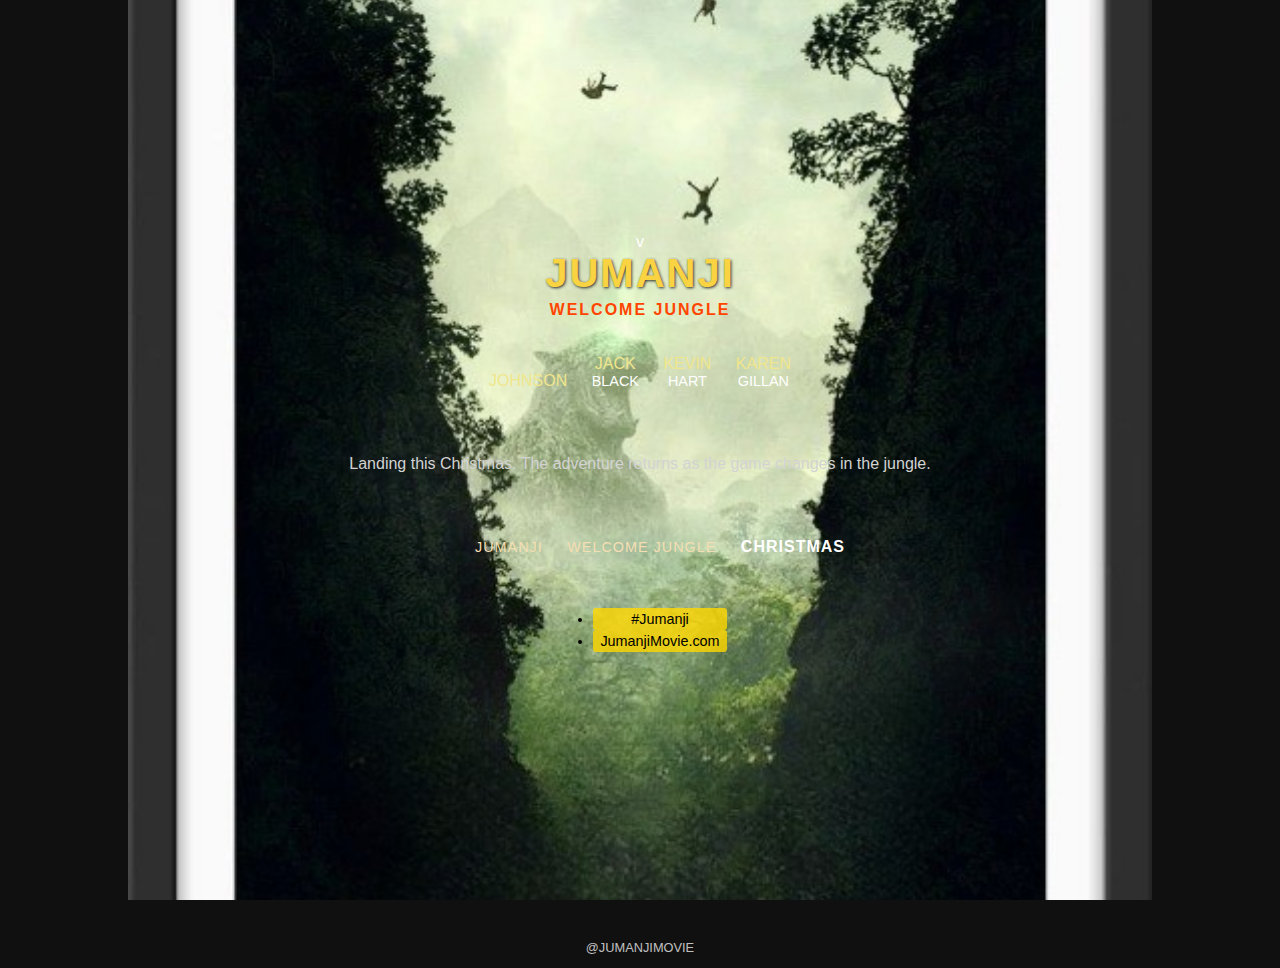
<file: lab_3/index.html>
<!DOCTYPE html>
<html lang="en">
  <!-- Cretaed a HTML document -->
  <head>
    <!-- Metad and setting for the documents -->
    <meta charset="UTF-8" /> <!-- Adding characters -->
    <meta http-equiv="X-UA-Compatible" content="IE=edge" /> <!-- Adust Internet explorer-->
    <meta name="viewport" content="width=device-width, initial-scale=1.0" /> <!-- Creat a site reponsive -->
    
    <!-- Main Title Page -->
    <title>Jumanji</title>

    <!-- Meta description -->
    <meta name="description" content="This is the movie poster for Jumanji" />

    <!-- Stop search engines from content or next page -->
    <meta name="robots" content="noindex,nofollow" />

    <!-- Link to external CSS file -->
    <link rel="stylesheet" href="css/style.css" />
  </head>
  <body>
    <!-- Hero section Contains the main movie content -->
    <section id="hero">
      <!-- Content for movie details -->
      <div class="details">
        <!-- Movie title with a link to the official website -->v
        <h1>
          <a href="https://www.netflix.com/ca/title/80192646">JUMANJI</a><br />
          <!-- Subtitle for the movie -->
          <span>WELCOME JUNGLE</span>
        </h1>
      </div>

      <!-- Section displaying the movie cast -->
      <div class="stars">
        <ul id="first">
          <!-- List of movie stars -->
          <li class="one">Johnson</li>
          <li class="one">
            Jack<br />
            <!-- Last name styled separately -->
            <span>Black</span>
          </li>
          <li class="one">
            Kevin<br />
            <span>Hart</span>
          </li>
          <li class="one">
            Karen<br />
            <span>Gillan</span>
          </li>
        </ul>
      </div>

      <!-- Short movie description -->
      <div class="intro">
        <p>
          Landing this Christmas. The adventure returns as the game changes in
          the jungle.
        </p>
      </div>

      <!-- Section for movie release date -->
      <div class="date">
        <ul class="first">
          <li class="sm">JUMANJI</li> <!-- Movie name -->
          <li class="sm">WELCOME JUNGLE</li> <!-- Subtitle -->
          <li class="sm" id="l-date">CHRISTMAS</li> <!-- Release date -->
        </ul>
      </div>

      <!-- Section for additional content like hashtags -->
      <div class="sec">
        <ul class="first">
          <li class="sm large">#Jumanji</li> <!-- Movie hashtag -->
          <li class="sm large">JumanjiMovie.com</li> <!-- Official movie website -->
        </ul>
      </div>
    </section>
    <!-- Footer section with movie on social media handle -->
    <footer class="lower">
      <p>@JumanjiMovie</p> <!-- Social media handle -->
    </footer>
  </body>
</html>
</file>
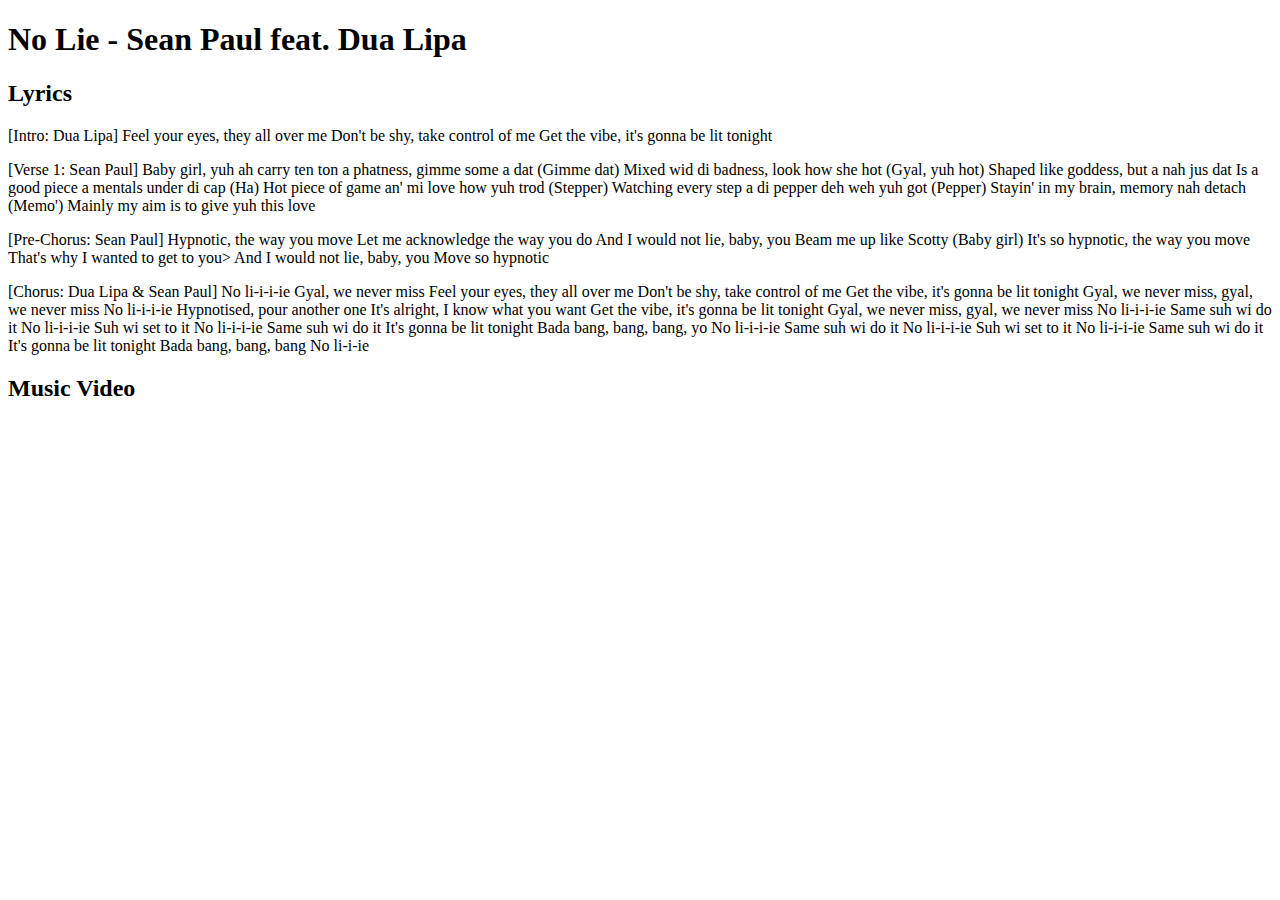
<file: assignment1.html>
<!DOCTYPE html>
<html lang="en">
<head>
    <meta name="viewport"content="width=device-width, intial-scale=1">
    <meta name="robots"content="noindex, nofollow">
    <meta name="description"content="this week we are looking at semantic elements">
    <meta charset="utf-8">
    <title>No Lie - Sean Paul feat. Dua Lipa</title>
</head>
<body>
    <h1>No Lie - Sean Paul feat. Dua Lipa</h1>

    <Section for lyrics>
    <section>
        <h2>Lyrics</h2>
        <p>
[Intro: Dua Lipa]
Feel your eyes, they all over me
Don't be shy, take control of me
Get the vibe, it's gonna be lit tonight

<p>[Verse 1: Sean Paul]
Baby girl, yuh ah carry ten ton a phatness, gimme some a dat (Gimme dat)
Mixed wid di badness, look how she hot (Gyal, yuh hot)
Shaped like goddess, but a nah jus dat
Is a good piece a mentals under di cap (Ha)
Hot piece of game an' mi love how yuh trod (Stepper)
Watching every step a di pepper deh weh yuh got (Pepper)
Stayin' in my brain, memory nah detach (Memo')
Mainly my aim is to give yuh this love</p>

<p>[Pre-Chorus: Sean Paul]
Hypnotic, the way you move
Let me acknowledge the way you do
And I would not lie, baby, you
Beam me up like Scotty (Baby girl)
It's so hypnotic, the way you move
That's why I wanted to get to you>
And I would not lie, baby, you
Move so hypnotic</p>

<p>[Chorus: Dua Lipa & Sean Paul]
No li-i-i-ie
Gyal, we never miss
Feel your eyes, they all over me
Don't be shy, take control of me
Get the vibe, it's gonna be lit tonight
Gyal, we never miss, gyal, we never miss
No li-i-i-ie
Hypnotised, pour another one
It's alright, I know what you want
Get the vibe, it's gonna be lit tonight
Gyal, we never miss, gyal, we never miss
No li-i-i-ie
Same suh wi do it
No li-i-i-ie
Suh wi set to it
No li-i-i-ie
Same suh wi do it
It's gonna be lit tonight
Bada bang, bang, bang, yo
No li-i-i-ie
Same suh wi do it
No li-i-i-ie
Suh wi set to it
No li-i-i-ie
Same suh wi do it
It's gonna be lit tonight
Bada bang, bang, bang
No li-i-ie</p>
    </p>
    </section>
    <!-- music video -->
    <section>
        <h2>Music Video</h2>
        <iframe width="560" height="315" src="https://www.youtube.com/embed/GzU8KqOY8YA?si=-jETZ6WYZ5HPbfzu" title="YouTube video player" frameborder="0" allow="accelerometer; autoplay; clipboard-write; encrypted-media; gyroscope; picture-in-picture; web-share" referrerpolicy="strict-origin-when-cross-origin" allowfullscreen></iframe>
        <!--YouTube video of the song -->
    </section>
</body>
</html>
</file>
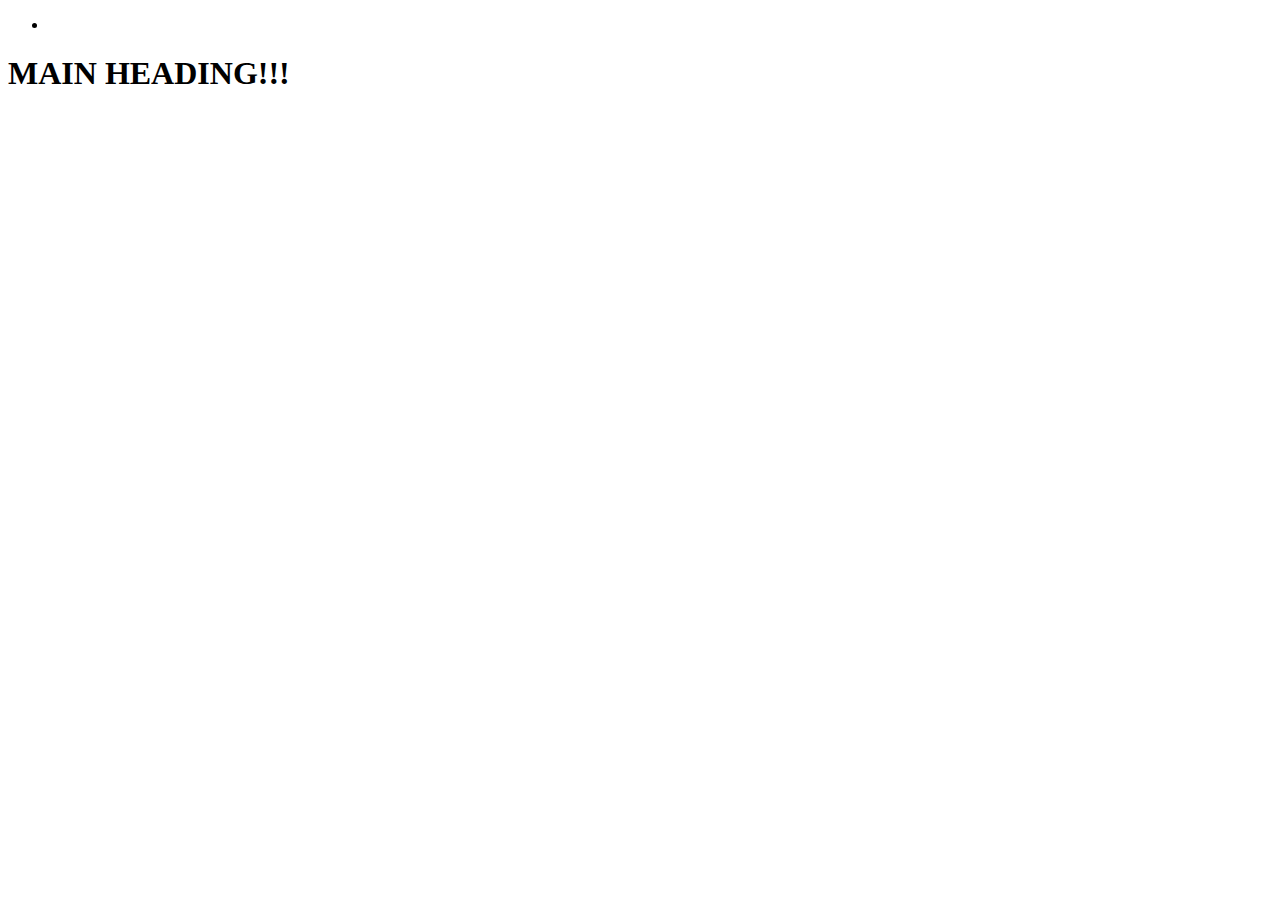
<file: asslab2.html>
<!DOCTYPE html>
<html>
    <head>
        <meta name="=viewpoint" content="width=device-width, initial-scale">
    <meta name="=robots" content="noindex, nofollow">
    <meta name="description" content="This is lab 2">
    <meta charset="utf-8">
    <title>Week 2</title>
    </head>
    <body>
        <header>
            <div>
                <a href="asslab2.html" target="_self"></a>
            </div>
            <nav>
                <menu>
                    <li>
                        <a href="asslab2.html" target="_self"></a>
                    </li>
                </menu>
            </nav>
        </header>
        <section>
            <h1>MAIN HEADING!!!</h1>
        </section>
        <main>
          
            <section>
                <h2></h2>
            </section>
            <section>
                <h3></h3>
            </section>
            <section>
                <h4></h4>
            </section>
        </main>
        <aside>
            <article>
                <figure></figure>
            </article>
        </aside>
        <footer></footer>
    </body>
</html>
</file>
<file: lab_3/css/style.css>
/* General styling for the movie poster */
body {
    margin: 0;
    padding: 0;
    background-color: #101010; /* Dark background for cinematic contrast */
    font-family: 'Arial', sans-serif; /* Clean and minimal font */
    color: #ffffff; /* White text for readability */
}

/* Hero section with background image */
#hero {
    background-image: url(../images/newimg3.jpeg); /*image path */
    height: 100vh;
    width: 80%; /* Full width for consistency */
    background-size: cover;
    background-position: center;
    display: flex;
    flex-direction: column;
    align-items: center;
    justify-content: center; /* Center vertically */
    text-align: center; /* Center text horizontally */
    margin: 0 auto; /*it's centered on the page */
}

/* Movie title and subtitle */
.details {
    margin: 0; /* Remove default margin for better vision */
    text-align: center;
}

.details h1 {
    font-size: 2.5rem; /* Elegant title font */
    margin: 0;
    text-transform: uppercase;
    letter-spacing: 2px;
    color: #f9d342; /* Soft gold for cinematic color */
}

.details h1 a {
    text-decoration: none;
    color: #f9d342;
    text-shadow: 1px 1px 3px rgba(0, 0, 0, 0.8); /* Subtle shadow for depth */
}

.details h1 span {
    font-size: 1rem; /* Small and subtle subtitle */
    color: #ff4500; /* Fiery red */
    display: block;
    margin-top: 5px;
}

/* Cast/Stars section */
.stars {
    margin-top: 20px;
    text-align: center;
    color: #f0e68c; /* Pale gold text */
}

#first {
    list-style: none;
    padding: 0;
}

.one {
    display: inline-block;
    margin: 0 10px;
    font-size: 1rem; /* Balanced font size */
    font-weight: normal;
    text-transform: uppercase;
}

span {
    display: block;
    font-size: 0.9rem; /* Slightly small for last name */
    color: #ffffff; /* White for secondary emphasis */
}

/* Introduction/description */
.intro {
    margin-top: 30px;
    text-align: center;
    max-width: 600px;
    color: #d3d3d3; /* Soft gray for description text/
    font-size: 1rem; /* Compact and readable */
    line-height: 1.5;
}

/* Release date section */
.date {
    margin-top: 30px;
    text-align: center;
    color: #f5deb3; /* Soft wheat color */
}

.date .sm {
    font-size: 0.9rem; /* Smaller, refined size */
    display: inline-block;
    margin: 0 10px;
    text-transform: uppercase;
    letter-spacing: 1px;
}

#l-date {
    font-size: 1rem; /* Slightly larger  */
    font-weight: bold;
    color: #ffffff;
}

/* Additional info section */
.sec {
    margin-top: 20px;
    text-align: center;
    color: #ffffff;
}

.sec .large {
    font-size: 0.9rem; /* Balanced font size */
    background: rgba(255, 215, 0, 0.8); /* Gold highlight for hashtags */
    color: #000000;
    padding: 3px 7px;
    border-radius: 3px;
}

/* Footer */
.lower {
    margin-top: 40px;
    text-align: center;
    color: #c0c0c0; /* Subtle gray */
}

.lower p {
    font-size: 0.8rem; /* Small font for footer */
    text-transform: uppercase;
}

/* Responsive Design */
@media (max-width: 768px) {
    .details h1 {
        font-size: 2rem;
    }

    .one {
        font-size: 0.9rem;
    }

    .intro {
        font-size: 0.9rem;
    }

    .sec .large {
        font-size: 0.8rem;
    }
}
</file>
